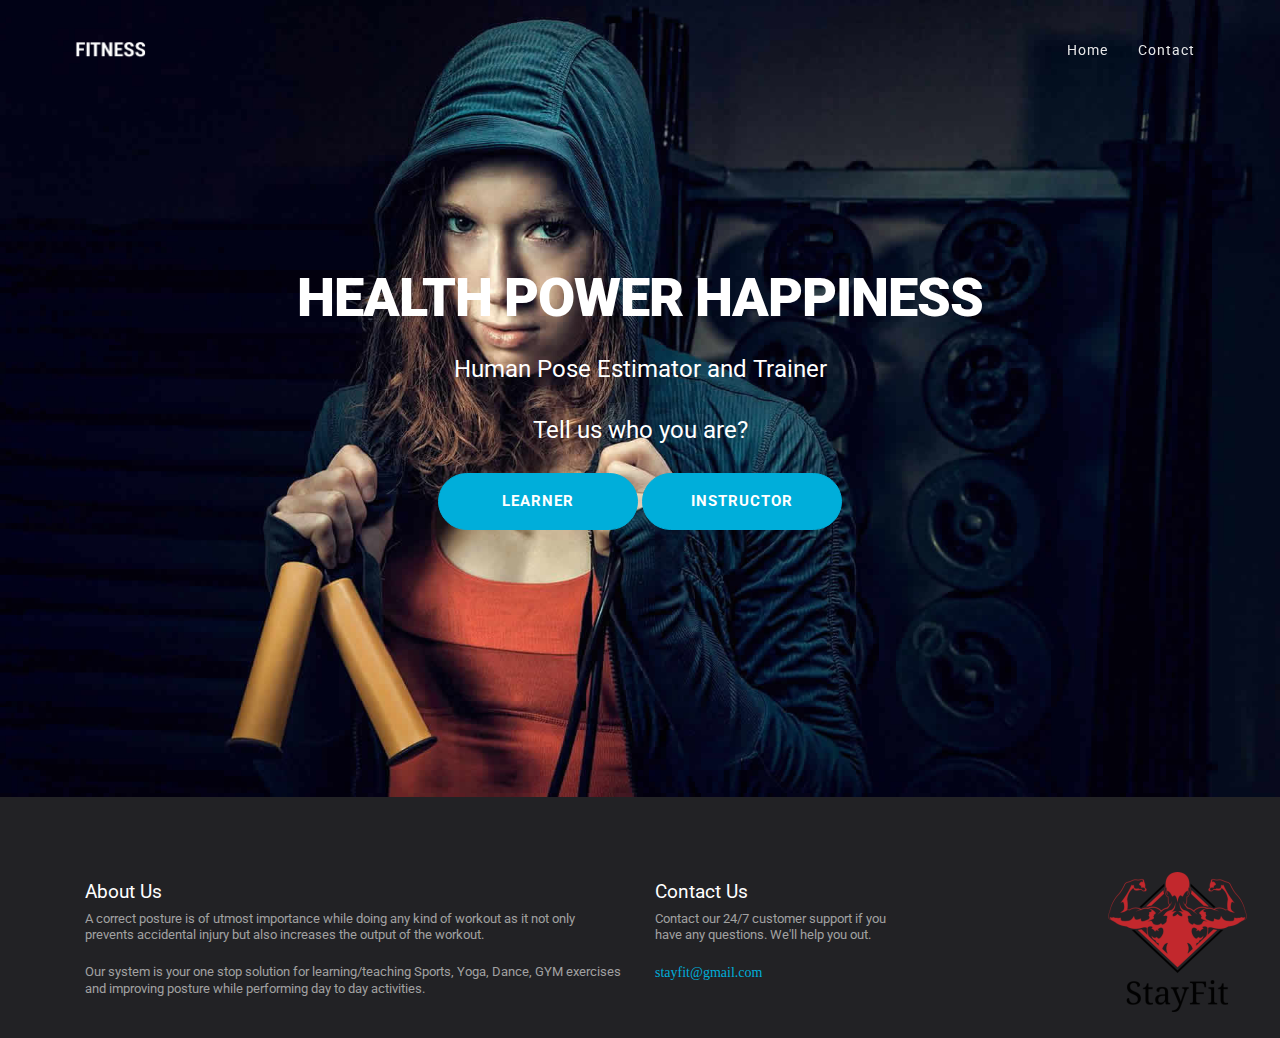
<file: index.html>
<!DOCTYPE html>
<html lang="en">
<head>
<meta charset="utf-8">
<title>StayFit</title>
<link rel="icon" href="img/pic/stayfit.jpeg" type="image/jpeg" sizes="16x16">
<meta name="viewport" content="width=device-width, initial-scale=1">
<meta name="description" content="iLand Multipurpose Landing Page Template">
<meta name="keywords" content="iLand HTML Template, iLand Landing Page, Landing Page Template">
<link href="css/bootstrap.min.css" rel="stylesheet" type="text/css" media="all" />
<link href="https://fonts.googleapis.com/css?family=Roboto:300,400,500,700,900" rel="stylesheet">
<link rel="stylesheet" href="css/animate.css">
<!-- Resource style -->
<link rel="stylesheet" href="css/owl.carousel.css">
<link rel="stylesheet" href="css/owl.theme.css">
<link rel="stylesheet" href="css/ionicons.min.css">
<!-- Resource style -->
<link href="css/style.css" rel="stylesheet" type="text/css" media="all" />
</head>
<body>
<div class="wrapper">
  <div class="container">
    <nav class="navbar navbar-default navbar-fixed-top">
      <div class="container"> 
        <!-- Brand and toggle get grouped for better mobile display -->
        <div class="navbar-header page-scroll">
          <button type="button" class="navbar-toggle" data-toggle="collapse" data-target="#bs-example-navbar-collapse-1" aria-expanded="false"> <span class="sr-only">Toggle navigation</span> <span class="icon-bar"></span> <span class="icon-bar"></span> <span class="icon-bar"></span> </button>
          <a class="navbar-brand page-scroll" href="#main"><img src="images/logo.png" width="80" height="30" alt="iLand" /></a> </div>
        <!-- Collect the nav links, forms, and other content for toggling -->
        <div class="collapse navbar-collapse navbar-right" id="bs-example-navbar-collapse-1">
          <ul class="nav navbar-nav">
            <li><a class="page-scroll" href="#main">Home</a></li>
            <li><a class="page-scroll" href="#contact">Contact</a></li>
          </ul>
        </div>
      </div>
    </nav>
    <!-- /.navbar-collapse --> 
  </div>
  <!-- /.container-fluid -->
  
  <div class="main app form" id="main"><!-- Main Section-->
    <div class="hero-section">
      <div class="container nopadding">
        <div class="col-md-12">
          <div class="hero-content text-center">
            <h1 class="wow fadeInUp" data-wow-delay="0.1s">HEALTH POWER HAPPINESS</h1>
            <p class="wow fadeInUp" data-wow-delay="0.2s" style="font-size: 24px;"> Human Pose Estimator and Trainer </p>
			<p class="wow fadeInUp" data-wow-delay="0.2s" style="font-size: 24px;"> Tell us who you are? </p>
            <a href="user.html" class="btn btn-action wow fadeInUp page-scroll" style="visibility: visible; animation-name: fadeInUp; width: 200px;">Learner</a> 
			<a href="trainer.html" class="btn btn-action wow fadeInUp page-scroll" style="visibility: visible; animation-name: fadeInUp; width: 200px;">Instructor</a> 
		</div>
        </div>
      </div>
    </div>
    

<!-- NEWWWWWWWWWWWWWw -->
   
    <!-- Footer Section -->
    <div class="footer" id="contact">
      <div class="container">
        <div class="col-md-6 contact">
          <h1>About Us</h1>
          <p>A correct posture is of utmost importance while doing any kind of workout as it not only
           prevents accidental injury but also increases the output of the workout.</p>
          <p>Our system is your one stop solution for learning/teaching Sports, Yoga, Dance, GYM exercises
          and improving posture while performing day to day activities.</p>
        </div>
        <div class="col-md-3 contact">
          <h1>Contact Us</h1>
          <p> Contact our 24/7 customer support if you have any questions. We'll help you out. </p>
          <a href="mailto:stayfit@gmail.com">stayfit@gmail.com</a> </div>
		  <div class="col-md-2 contact" style="position: absolute; right: 20px;">
			<img src="img/pic/stayfit.jpeg"> 
		</div>
      </div>
    </div>
  </div>
  
  <!-- Scroll To Top --> 
  
  <a id="back-top" class="back-to-top page-scroll" href="#main"> <i class="ion-ios-arrow-thin-up"></i> </a> 
  
  <!-- Scroll To Top Ends--> 
  
</div>
<!-- Main Section -->
</div>
<!-- Wrapper--> 

<!-- Jquery and Js Plugins --> 
<script type="text/javascript" src="js/jquery-2.1.1.js"></script> 
<script type="text/javascript" src="js/bootstrap.min.js"></script> 
<script type="text/javascript" src="js/plugins.js"></script> 
<script type="text/javascript" src="js/menu.js"></script> 
<script type="text/javascript" src="js/custom.js"></script> 
<script src="js/jquery.subscribe.js"></script>
</body>
</html>
</file>
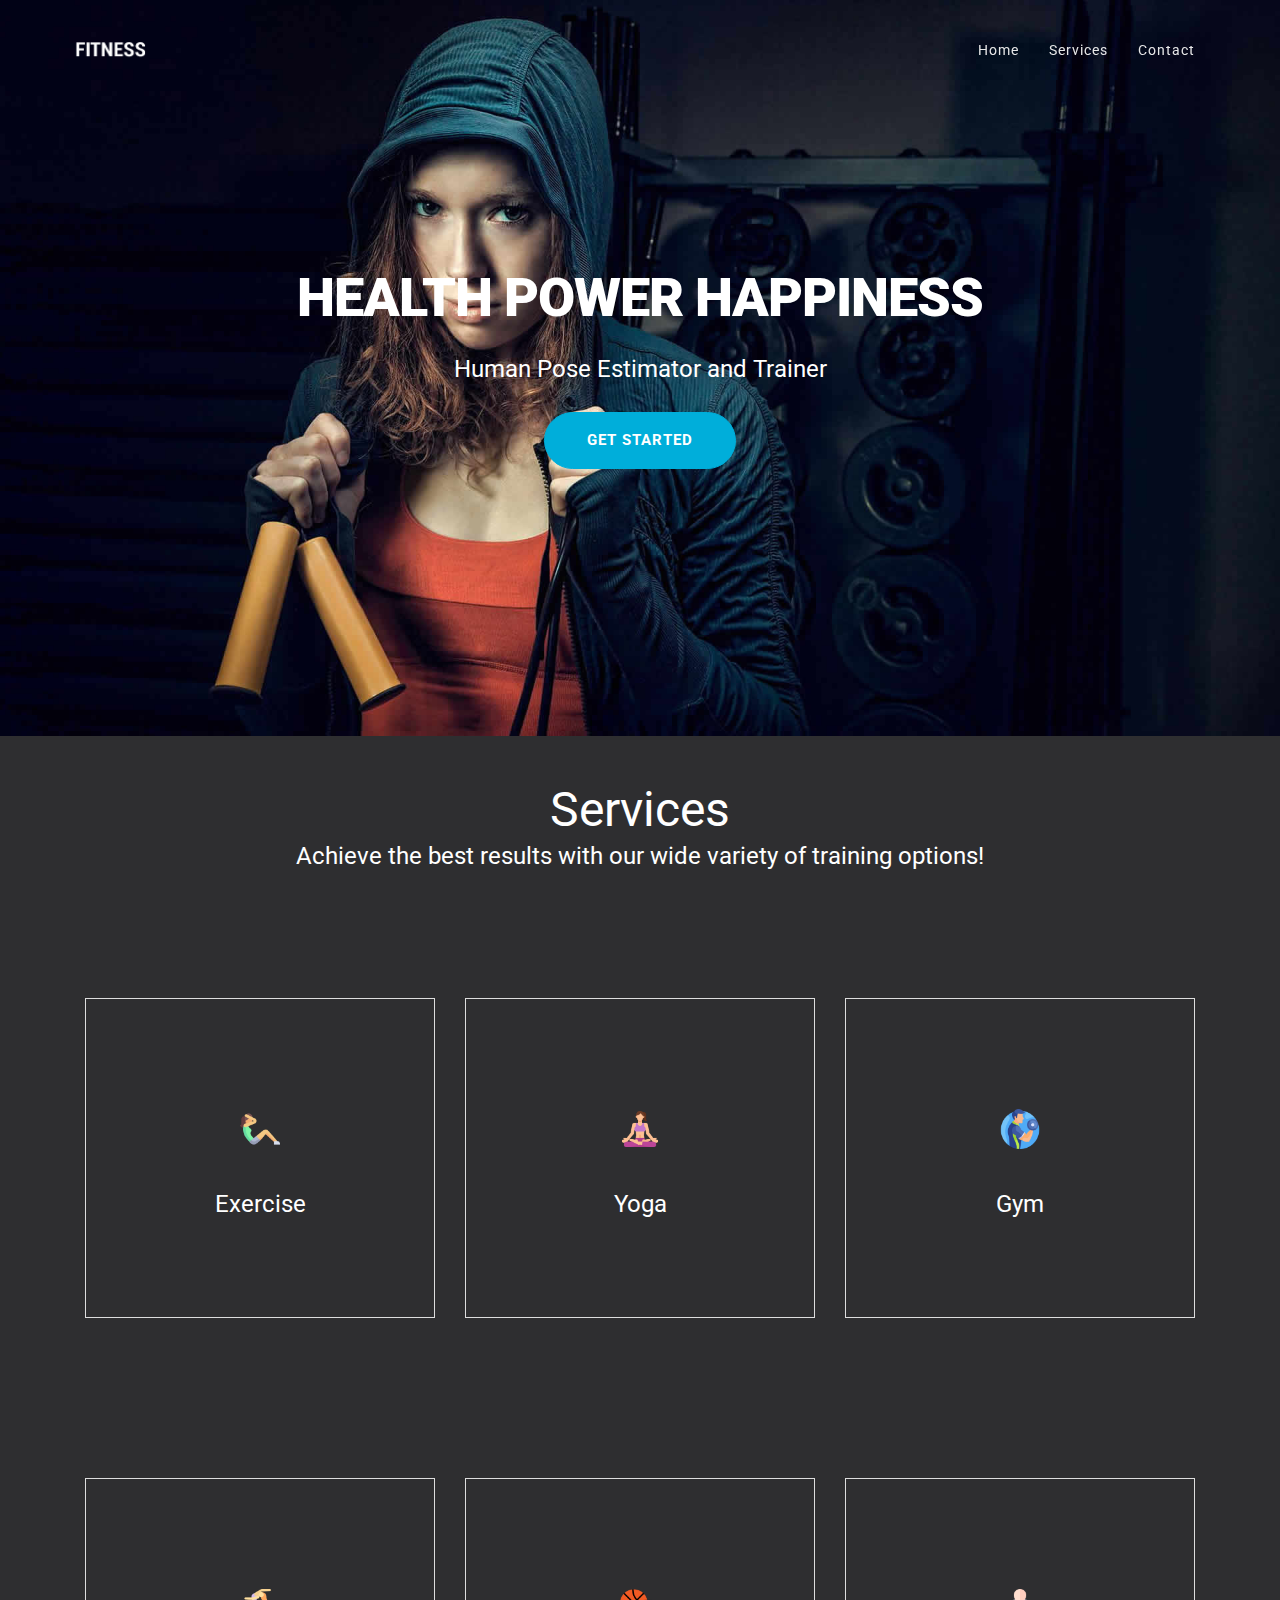
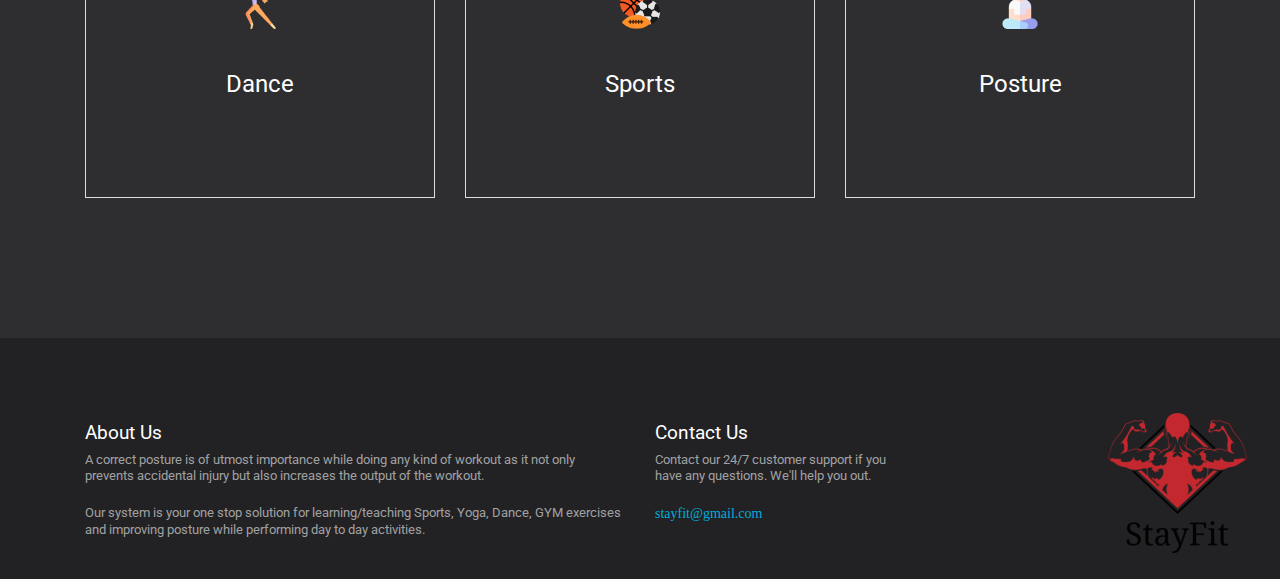
<file: user.html>
<!DOCTYPE html>
<html lang="en">
<head>
<meta charset="utf-8">
<title>StayFit | Learner</title>
<link rel="icon" href="img/pic/stayfit.jpeg" type="image/jpeg" sizes="16x16">
<link rel="icon" href="images/favicon.png" type="image/png" sizes="16x16">
<meta name="viewport" content="width=device-width, initial-scale=1">
<meta name="description" content="iLand Multipurpose Landing Page Template">
<meta name="keywords" content="iLand HTML Template, iLand Landing Page, Landing Page Template">
<link href="css/bootstrap.min.css" rel="stylesheet" type="text/css" media="all" />
<link href="https://fonts.googleapis.com/css?family=Roboto:300,400,500,700,900" rel="stylesheet">
<link rel="stylesheet" href="css/animate.css">
<!-- Resource style -->
<link rel="stylesheet" href="css/owl.carousel.css">
<link rel="stylesheet" href="css/owl.theme.css">
<link rel="stylesheet" href="css/ionicons.min.css">
<!-- Resource style -->
<link href="css/style.css" rel="stylesheet" type="text/css" media="all" />
</head>
<body>
<div class="wrapper">
  <div class="container">
    <nav class="navbar navbar-default navbar-fixed-top">
      <div class="container"> 
        <!-- Brand and toggle get grouped for better mobile display -->
        <div class="navbar-header page-scroll">
          <button type="button" class="navbar-toggle" data-toggle="collapse" data-target="#bs-example-navbar-collapse-1" aria-expanded="false"> <span class="sr-only">Toggle navigation</span> <span class="icon-bar"></span> <span class="icon-bar"></span> <span class="icon-bar"></span> </button>
          <a class="navbar-brand page-scroll" href="#main"><img src="images/logo.png" width="80" height="30" alt="iLand" /></a> </div>
        <!-- Collect the nav links, forms, and other content for toggling -->
        <div class="collapse navbar-collapse navbar-right" id="bs-example-navbar-collapse-1">
          <ul class="nav navbar-nav">
            <li><a class="page-scroll" href="index.html">Home</a></li>
            <li><a class="page-scroll" href="#services">Services</a></li>
            <li><a class="page-scroll" href="#contact">Contact</a></li>
          </ul>
        </div>
      </div>
    </nav>
    <!-- /.navbar-collapse --> 
  </div>
  <!-- /.container-fluid -->
  
  <div class="main app form" id="main"><!-- Main Section-->
    <div class="hero-section">
      <div class="container nopadding">
        <div class="col-md-12">
          <div class="hero-content text-center">
            <h1 class="wow fadeInUp" data-wow-delay="0.1s">HEALTH POWER HAPPINESS</h1>
            <p class="wow fadeInUp" data-wow-delay="0.2s" style="font-size: 24px;"> Human Pose Estimator and Trainer </p>
            <a href="#services" class="btn btn-action wow fadeInUp page-scroll" style="visibility: visible; animation-name: fadeInUp;">Get Started</a> </div>
        </div>
      </div>
    </div>
    

<!-- NEWWWWWWWWWWWWWw -->
<section id="services" class="section section-padded"  style="margin-bottom:40px;">
		<div class="container">
			<div class="row text-center title"  style="margin-bottom:60px;">
				<h2 style="margin-top:50px;">Services</h2>
				<h4 class="light muted">Achieve the best results with our wide variety of training options!</h4>
			</div>
			<div class="row services">
				<div class="col-md-4">
					<div class="service">
						<div class="icon-holder">
							<img src="img/pic/exercises.png" alt="" class="icon">
						</div>
						<h4 class="heading">Exercise</h4>
						<p class="description"><a href="search.html?type=Exercise" class="btn btn-action wow">Get Started</a></p>
					</div>
				</div>
				<div class="col-md-4">
					<div class="service">
						<div class="icon-holder">
							<img src="img/pic/yoga.png" alt="" class="icon">
						</div>
						<h4 class="heading">Yoga</h4>
						<p class="description"><a href="search.html?type=yoga" class="btn btn-action wow">Get Started</a></p>
					</div>
				</div>
				<div class="col-md-4">
					<div class="service">
						<div class="icon-holder">
							<img src="img/pic/fitness.png" alt="" class="icon">
						</div>
						<h4 class="heading">Gym</h4>
						<p class="description"><a href="search.html?type=gym" class="btn btn-action wow">Get Started</a></p>
					</div>
				</div>
			</div>


			<div class="row services">
				<div class="col-md-4">
					<div class="service">
						<div class="icon-holder">
							<img src="img/pic/dancing.png" alt="" class="icon">
						</div>
						<h4 class="heading">Dance</h4>
						<p class="description"><a href="search.html?type=dance" class="btn btn-action wow">Get Started</a></p>
					</div>
				</div>
				<div class="col-md-4">
					<div class="service">
						<div class="icon-holder">
							<img src="img/pic/sports.png" alt="" class="icon">
						</div>
						<h4 class="heading">Sports</h4>
						<p class="description"><a href="search.html?type=sports" class="btn btn-action wow">Get Started</a></p>
					</div>
				</div>
				<div class="col-md-4">
					<div class="service">
						<div class="icon-holder">
							<img src="img/pic/posture.png" alt="" class="icon">
						</div>
						<h4 class="heading">Posture</h4>
						<p class="description"><a href="search.html?type=posture" class="btn btn-action wow">Get Started</a></p>
					</div>
				</div>
			</div>







		</div>
	
	</section>
<!-- NEWWWWWWWWWWWWWw -->
   
    <!-- Footer Section -->
    <div class="footer" id="contact">
      <div class="container">
        <div class="col-md-6 contact">
          <h1>About Us</h1>
          <p>A correct posture is of utmost importance while doing any kind of workout as it not only
           prevents accidental injury but also increases the output of the workout.</p>
          <p>Our system is your one stop solution for learning/teaching Sports, Yoga, Dance, GYM exercises
          and improving posture while performing day to day activities.</p>
        </div>
        <div class="col-md-3 contact">
          <h1>Contact Us</h1>
          <p> Contact our 24/7 customer support if you have any questions. We'll help you out. </p>
          <a href="mailto:stayfit@gmail.com">stayfit@gmail.com</a> </div>
            <div class="col-md-2 contact" style="position: absolute; right: 20px;">
                <img src="img/pic/stayfit.jpeg"> 
            </div>
      </div>
    </div>
  </div>
  
  <!-- Scroll To Top --> 
  
  <a id="back-top" class="back-to-top page-scroll" href="#main"> <i class="ion-ios-arrow-thin-up"></i> </a> 
  
  <!-- Scroll To Top Ends--> 
  
</div>
<!-- Main Section -->
</div>
<!-- Wrapper--> 

<!-- Jquery and Js Plugins --> 
<script type="text/javascript" src="js/jquery-2.1.1.js"></script> 
<script type="text/javascript" src="js/bootstrap.min.js"></script> 
<script type="text/javascript" src="js/plugins.js"></script> 
<script type="text/javascript" src="js/menu.js"></script> 
<script type="text/javascript" src="js/custom.js"></script> 
<script src="js/jquery.subscribe.js"></script>
</body>
</html>
</file>
<file: css/style.css>
/*

Theme Name: Fitness
Author: designstub
Author URI: http://www.designstub.com
*/



/*--------------
 * Table of Contents
--------------*/

/*-----------------
1. Reset.css
2. Helper Classes
3. Home page banner
4. Pitch Section
5. Features Section
6. Review
7. Pricing
8. Subscribe form
9. Media Queries
------------------*/


/*----- 1. Reset.css -----*/

#logIn{
	display: block;
}

#signUp{
	display: none;
}


html, body, div, span, applet, object, iframe,
h1, h2, h3, h4, h5, h6, p, blockquote, pre,
a, abbr, acronym, address, big, cite, code,
del, dfn, em, img, ins, kbd, q, s, samp,
small, strike, strong, sub, sup, tt, var,
b, u, i, center,
dl, dt, dd, ol, ul, li,
fieldset, form, label, legend,
table, caption, tbody, tfoot, thead, tr, th, td,
article, aside, canvas, details, embed,
figure, figcaption, footer, header, hgroup,
menu, nav, output, ruby, section, summary,
time, mark, audio, video {
	margin: 0;
	padding: 0;
	border: 0;
	font-size: 100%;
	font: inherit;
	vertical-align: baseline;
}
/* HTML5 display-role reset for older browsers */
article, aside, details, figcaption, figure,
footer, header, hgroup, menu, nav, section {
	display: block;
}
body {
	line-height: 1;
	background:#2e2e30
}
ol, ul {
	list-style: none;
}
blockquote, q {
	quotes: none;
}
blockquote:before, blockquote:after,
q:before, q:after {
	content: '';
	content: none;
}
table {
	border-collapse: collapse;
	border-spacing: 0;
}


/* --- Common Styles ---*/

h1 {
  font-size: 16px;
}

/*----- Helper Classes -----*/

html * {
  -webkit-font-smoothing: antialiased;
  -moz-osx-font-smoothing: grayscale;
}


*, *:after, *:before {
  -webkit-box-sizing: border-box;
  -moz-box-sizing: border-box;
  box-sizing: border-box;
}
/*
::-webkit-scrollbar {
	display: none;
}
*/
h1, h2, h3, h4, h5, h6 {
  font-family: 'Roboto', sans-serif;
}

p {
	font-family: 'Roboto', sans-serif;
}

::-moz-selection {
    color: #FFFFFF;
    background: #00aeda;
}

::selection {
    color: #FFFFFF;
    background: #00aeda;
}

.nopadding {
	padding: 0;
}

.custompadding {
	padding-left: 5px;
	padding-right: 5px;
}

.no-margin {
	margin-right: 0;
	margin-left: 0;
}

.underline {
	display: inline;
	border-bottom: 3px solid #111;
	padding-bottom: 0;
}

.after-line {
	height: 3px;
	width: 100px;
	background: #001CFF;
	margin-top: -10px;
	-webkit-transition: 0.5s;
	-moz-transition: 0.5s;
	transition: 0.5s;
}

.sup-title {
	display: inline-block;
	font-size: 1em;
	padding: 4px;
	text-transform: uppercase;
	font-weight: bold;
	color: #FFFFFF;
	background: #000000;
	margin: 0 0 20px 0;
}

#loading {
   width: 100%;
   height: 100%;
   top: 0px;
   left: 0px;
   position: fixed;
   opacity: 1;
   background-color: #F2F2F2;
   z-index: 9999;
   text-align: center;
}

#loading-image {
	display: inline;
    top: 40%;
    position: relative;
  z-index: 9999;
}

.logo {
  margin: 0 auto;
	padding: 0px 0px;
	z-index: 111;
}

.logo:hover, .logo:focus {
	text-decoration: none;
	color: #FFF;
}



/* ------ Navbar Styling Starts ----- */


.navbar {
	font-size: 14px;
  font-family: 'Roboto', sans-serif;
	font-weight: 400;
	text-transform: capitalize;
	padding-top: 25px;
	letter-spacing: 1px;
	height: 80px;
	-webkit-transition: all 0.6s;
	-moz-transition: all 0.6s;
	-o-transition: all 0.6s;
	transition: all 0.6s;
	-webkit-backface-visibility: hidden;
}

.navbar-default {
  transition: all 0.6s ease;
	border-color: transparent;
  background-color: transparent;
}

.navbar-default .navbar-toggle {
  border-radius: 0px;
  border-color: transparent;
}

.navbar-default .navbar-toggle:hover {
  background-color: transparent;
}

.navbar-default .navbar-toggle:focus {
  background-color: transparent;
}

.navbar-default .navbar-toggle .icon-bar {
  background-color: #111111;
}

.navbar-default .navbar-brand .navbar-toggle .collapsed {
    padding: 4px 6px;
    font-size: 14px;
    color: #111111;
  }

.navbar-default .navbar-brand {
	padding-top: 5px;
	color: #111111;
	-webkit-transition: 200ms;
	-moz-transition: 200ms;
	-o-transition: 200ms;
	transition: 200ms;
}

.navbar-default .navbar-brand:hover {
  transition: 1s;
}

.navbar-default .navbar-nav > li > a {
  color: #e7e7e8;
  -webkit-transition: all 0.5s;
	-moz-transition: all 0.5;
  transition: all 0.5s;
}

.navbar-default .navbar-nav > li > a:hover {
  color: #A1A1A1;
}

.navbar-default .navbar-nav > .active > a {
  background: transparent;
  color: #222222;
  }


.navbar-default .navbar-nav > .active > a:hover {
    background: transparent;
    color: #333333;
}

.navbar-default .navbar-nav > .active > a:focus {
	background: transparent;
  color: #111111;
}

.navbar-default .navbar-collapse {
	border-color: transparent;
  background-color: transparent;
}

.navbar-default .navbar-nav .open .dropdown-toggle {
  color: #111111;
}

.navbar-default .nav-white > li > a {
	color: #FFFFFF;
}

.navbar-default .nav-white > li > a:hover {
	color: #999999;
}

.navbar-default .navbar-brand.nav-white {
	padding-top: 15px;
	color: #FFFFFF;
	font-size: 21px;
	letter-spacing: 1px;
	-webkit-transition: 200ms;
	-moz-transition: 200ms;
	-o-transition: 200ms;
	transition: 200ms;
}

/*---------- Media Queries ---------*/

@media only screen and (max-width: 767px) {

	.navbar {
		padding-top: 5px;
		height: 60px;
	}

  .navbar-default {
    border: 0px;
    background-color: transparent;
  }

	.navbar-default .navbar-collapse {
		text-align: center;
		border-color: transparent;
	  background-color: #FFFFFF;
	}

  .navbar-default .navbar-collapse {
    border: 0;
    border-color: transparent;
  }

  .navbar-default .navbar-nav > li> a {
    color: #222222;
		margin-top: 10px;
  }

	.navbar-default .navbar-nav > li> a:hover {
		color: #222222;
	}

  .navbar-default .navbar-brand {
    color: #FFFFFF;
		padding: 16px 15px !important;
  }

	.navbar-default .navbar-brand.nav-white {
		color: #FFFFFF;
	}

  .navbar-default .navbar-toggle .icon-bar {
    background-color: #111111;
  }
}

@media only screen and (min-width: 240px) {


.navbar.past-main {
	font-size: 14px;
	padding-top: 5px;
	height: 60px;
	background-color: rgba(0, 174, 218, 1);
	-webkit-transition: all 0.6s;
	-moz-transition: all 0.6s;
	-o-transition: all 0.6s;
	transition: all 0.6s;
}

.navbar-default.past-main .navbar-brand {
	color: #111111;
}

.navbar-default.past-main .navbar-toggle .icon-bar {
	background-color: #111111;
}

.navbar-default.past-main .navbar-nav > li > a {
  color: #fff;
  -webkit-transition: color 0.5s;
  transition: color 0.5s;
}

.navbar-default.past-main .navbar-nav > li > a:hover {
  color: #111111;
}

.navbar-default.past-main .navbar-nav > .active > a {
  background: transparent;
  color: #5924EC;
  }


.navbar-default.past-main .navbar-nav > .active > a:hover {
    background: transparent;
    color: #222222;
}

.navbar-default.past-main .navbar-nav > .active > a:focus {
	background: transparent;
  color: #222222;
}

}

.navbar-default .nav-white .navbar-toggle .icon-bar {
	background-color: #FFFFFF;
}

.navbar-default.past-main .nav-white .navbar-toggle .icon-bar {
	background-color: #111111;
}

/* ------------------------------------------------------
-------------- Main Section Styling Starts --------------
--------------------------------------------------------*/


#main {
  height: 100%;
}


/* ----- Hero Section Styling Starts ----- */

.hero-section {
	height: 100%;
	background: #FFFFFF;
	padding: 150px 0 0 0;
}

.hero-content {
	padding: 100px 0 100px 0;
	overflow: hidden;
}

.hero-content h1 {
	font-size: 34px;
	font-weight: 400;
	color: #262626;
	line-height: 1.2;
	letter-spacing: -1px;
	margin: 0 0 20px 0;
}

.hero-content p {
	font-family: 'Roboto', sans-serif;
	font-size: 14px;
	color: #A1A1A1;
	font-weight: 400;
	line-height: 1.5;
	margin: 0 0 25px 0;
}


.btn-action {
 font-family: 'Roboto', sans-serif;
 background-color: #00aeda;
 border: 1px solid #00aeda;
 border-radius: 0;
 color: #FFFFFF;
 font-size: 15px;
 font-weight: 700;
 letter-spacing: 1px;
 line-height: 1;
 padding: 20px 42px;
 text-transform: uppercase;
 outline: none;
 -webkit-transition: 200ms;
 -moz-transition: 200ms;
 -o-transition: 200ms;
 transition: 200ms;
}

.btn-action:hover, .btn-action:focus,
.btn-action:active, .btn-action:active:focus {
 background: transparent;
 outline: none;
 color: #00aeda;
 background: transparent;
 border-color: #00aeda;
}


.product .btn-action {
 background-color: transparent;
 border: 1px solid #82714a;
 color: #82714a;
}

.product .btn-action:hover, .product  .btn-action:focus {
 background: #92714A;
 color: #FFFFFF;
 border-color: #82714A;
}


/* ----------- App Home ---------*/

.software .hero-section {
	padding: 100px 0 0 0;
	background: #F9F9F9;
}

.software .hero-content h1 {
	font-size: 34px;
	font-weight: 600;
	color: #444444;
	margin: 0 0 20px 0;
}


.software .btn-action {
font-family: Arial;
 background-color: #3f51b5;
 border: 1px solid #3f51b5;
 border-radius: 50px;
 color: #FFFFFF;
 font-size: 13px;
 font-weight: 600;
 letter-spacing: 2px;
 line-height: 1;
 padding: 12px 24px;
 text-transform: uppercase;
 outline: none;
 -webkit-transition: 200ms;
 -moz-transition: 200ms;
 -o-transition: 200ms;
 transition: 200ms;
}

.software .btn-action:hover, .software .btn-action:focus,
.software .btn-action:active, .software .btn-action:active:focus {
 background: transparent;
 outline: none;
 color: #3f51b5;
 background: transparent;
 border-color: #3f51b5;
}

.software .hero-section img {
	margin: 0 auto;
}



/*---------------- Form Home Styling ------------------- */

.form .hero-section {
	background:url(../images/header-bg.jpg);
	background-size: cover;
	padding: 150px 0 0 0;
}


.form .hero-content {
	padding: 50px 0 50px 0;
	overflow: hidden;
}

.form img {
	margin: 0 auto;
}


.form .hero-content h1 {
	font-size: 34px;
	font-weight: 900;
	color: #fff;
	line-height: 1.2;
	letter-spacing: -1px;
	margin: 0 0 20px 0;
}

.form .hero-content p {
	font-family: 'Roboto', sans-serif;
	font-size: 14px;
	color: #fff;
	font-weight: 400;
	line-height: 1.5;
	margin: 0 0 25px 0;
}

.form .sub-form {
	padding: 30px 0 0 0;
	text-align: left;
}


.form .subscribe-form .submit-button {
  font-size: 0.9em;
  height: 40px;
  border: 2px solid;
  border-radius: 0 5px 5px 0;
  margin: 0;
  padding: 0 25px 0 25px;
	border-color: #222225;
  background-color: #222225;
  color: #FFFFFF;
	box-shadow: 0 0 1px transparent;
  outline: none;
	-webkit-transition: 500ms;
	-moz-transition: 500ms;
	transition: 500ms;
}

.form .subscribe-form .submit-button:hover {
  border-color: #000000;
    background-color: #000000;
  -webkit-transition: 500ms;
	-moz-transition: 500ms;
  transition: 500ms;
}

.form .btn-action {
	background: #00aeda;
	border-color: #00aeda;
	color: #FFFFFF;
}

.form .btn-action:hover {
	background: transparent;
	border-color: #00aeda;
	color: #00aeda;
}


/*-----------------------------------------------------
-------------- Image Bg Styling Starts ----------------
------------------------------------------------------*/


.image-bg .hero-section {
	background: linear-gradient(to right, rgba(0, 0, 0, 0.5), rgba(0, 0, 0, 0.2)), url(../images/image-bg.jpg) no-repeat center center;
	background-size: cover;
	padding: 150px 0 100px 0;
}

.image-bg .hero-content h1 {
	font-weight: 600;
	color: #FFFFFF;
}

.image-bg .hero-content p {
	color: #FFFFFF;
}











/* ------------ Signup Hero Section ------------ */

.signup .hero-section {
	background: linear-gradient(to right, rgba(0, 0, 0, 0.9), rgba(0, 0, 0, 0.7)), url(../images/app_bg.jpg) no-repeat center center;
	background-size: cover;
	padding: 150px 0 100px 0;
}

.signup .hero-content {
	padding: 50px 0 100px 0;
}

.signup .hero-content h1 {
	font-size: 34px;
	font-weight: 600;
	color: #FFFFFF;
	line-height: 1.2;
	letter-spacing: 0;
}

.signup .hero-content p {
	color: #FFFFFF;
}

.signup-form {
	padding: 25px 25px 30px 25px;
	background: #00aeda;
	-moz-border-radius: 0 0 4px 4px; -webkit-border-radius: 0 0 4px 4px; border-radius: 0 0 4px 4px;
	text-align: left;
}

.signup-form h1 {
	font-weight: 600;
	font-size: 24px;
	color: #FFFFFF;
	letter-spacing: 0;
	line-height: 1.4;
	text-transform: capitalize;
	text-align: center;
	margin: 20px 0 30px 0;
}

.signup-form form textarea {
	height: 100px;
}

.signup-form form .input-error {
	border-color: #19b9e7;
}

.signup-form p {
	font-family: 'Roboto', sans-serif;
	font-size: 12px;
	color: #DDDDDD;
	margin: 25px 0 10px 0;
}

.form-group {
	margin-bottom: 20px;
}


.signup .btn-action.btn-round {
	background: #00aeda;
	border-color: #00aeda;
	color: #FFFFFF;
	font-size: 15px;
	padding: 12px 24px;
	font-weight: 600;
	text-transform: capitalize;
	border: 2px solid #00aeda;
	border-radius: 30px;
}

.signup .btn-action.btn-round:hover, .signup .btn-action.btn-round:focus {
	background: transparent;
	color: #00aeda;
	border-color: #00aeda;
}


.signup .btn-action {
	background: #00aeda;
	border-color: #00aeda;
	color: #FFFFFF;
}

.signup .btn-action:hover {
	background: transparent;
	border-color: #00aeda;
	color: #00aeda;
}



input[type="text"],
textarea,
textarea.form-control {
	height: 45px;
    margin: 0;
    padding: 0 20px;
    vertical-align: middle;
    background: #F8F8F8;
    border: 1px solid #DDDDDD;
    font-family: 'Open Sans', sans-serif;
    font-size: 16px;
    font-weight: 300;
    line-height: 50px;
    color: #888888;
    -moz-border-radius: 0; -webkit-border-radius: 0; border-radius: 0;
    -moz-box-shadow: none; -webkit-box-shadow: none; box-shadow: none;
    -o-transition: all .3s; -moz-transition: all .3s; -webkit-transition: all .3s; -ms-transition: all .3s; transition: all .3s;
}

textarea,
textarea.form-control {
	padding-top: 10px;
	padding-bottom: 10px;
	line-height: 30px;
}

input[type="text"]:focus,
textarea:focus,
textarea.form-control:focus {
	outline: 0;
	background: #FFFFFF;
    border: 1px solid #111;
    -moz-box-shadow: none; -webkit-box-shadow: none; box-shadow: none;
}

input[type="text"]:-moz-placeholder, textarea:-moz-placeholder, textarea.form-control:-moz-placeholder { color: #888; }
input[type="text"]:-ms-input-placeholder, textarea:-ms-input-placeholder, textarea.form-control:-ms-input-placeholder { color: #888; }
input[type="text"]::-webkit-input-placeholder, textarea::-webkit-input-placeholder, textarea.form-control::-webkit-input-placeholder { color: #888; }



.signup-form button.btn {
	height: 45px;
    margin: 0;
    padding: 0 20px;
    vertical-align: middle;
    background: #111111;
    border: 0;
    font-family: 'Open Sans', sans-serif;
    font-size: 16px;
    font-weight: 400;
    line-height: 45px;
    color: #FFFFFF;
		text-transform: uppercase;
    -moz-border-radius: 4px; -webkit-border-radius: 4px; border-radius: 4px;
    text-shadow: none;
    -moz-box-shadow: none; -webkit-box-shadow: none; box-shadow: none;
    -o-transition: all .3s; -moz-transition: all .3s; -webkit-transition: all .3s; -ms-transition: all .3s; transition: all .3s;
}

.signup-form button.btn:hover {
	 opacity: 0.6; color: #FFFFFF;
 }

.signup-form button.btn:active {
	 outline: 0;
	 opacity: 0.6;
	 color: #FFFFFF;
	 -moz-box-shadow: none;
	 -webkit-box-shadow: none;
	 box-shadow: none;
 }

.signup-form button.btn:focus {
	outline: 0;
	opacity: 0.6;
	background: #19b9e7;
	color: #fff;
}

.signup-form button.btn:active:focus, button.btn.active:focus {
	outline: 0;
	opacity: 0.6;
	background: #19b9e7;
	color: #fff;
}

@media only screen and (max-width: 991px) {
	.signup-form {
		max-width: 500px;
		margin: 0 auto;
	}
}


/*-------------------------------------------------------
---------------- Slider Section Styling -----------------
--------------------------------------------------------*/

.slider-pro .sp-slide {
	background: #222222;
}

.slider-pro h2.sp-layer {
	font-size: 44px !important;
	color: #111111;
	font-weight: bold;
	letter-spacing: -1px;
	line-height: 1.3;
	text-align: left;
}

.slider-pro p.sp-layer {
	font-size: 16px;
	color: #A1A1A1;
	line-height: 1.4;
}

.slider-pro a {
	text-decoration: none;
	color: #444444;
	-webkit-transition: 0.5s !important;
	-moz-transition: 0.5s !important;
	transition: 0.5s !important;
}

.slider-pro .link-color {
	text-decoration: none;
	color: #111;
	-webkit-transition: 0.5s !important;
	-moz-transition: 0.5s !important;
	transition: 0.5s !important;
}

.slider-pro a:hover {
	color: #999999;
}



@media only screen and (max-width: 768px) {

	.slider-pro h2.sp-layer {
		font-size: 34px !important;

	}
}


/* -----------------------------------------------------
--------------- App Home Styling starts ----------------
--------------------------------------------------------*/


.app .hero-section {
	padding: 50px 0 0 0;
}

.app .hero-content {
	padding: 100px 0 100px 0;
}

.app img {
	margin: 0 auto;
}


.app-info h1 {
  font-size: 34px;
  font-weight: 600;
  color: #404040;
  margin-top: 30px !important;
}

.app-info h4 {
  font-family: 'Roboto', sans-serif;
  font-size: 16px;
  font-weight: 300;
  color:  #3C4B5D;
	line-height: 1.4;
  margin-top: 20px;
}

.app-info i {
	margin-top: 15px;
	display: inline-block;
}

.app-info span {
  font-family: 'Roboto', sans-serif;
  font-size: 12px;
  font-weight: 400;
  color: #222222;
}

.app-info .ion {
  font-size: 1em;
  color: #ff8000;
}

.download-buttons {
  margin-top: 25px;
  margin-bottom: 25px;
}

.download-buttons img {
	margin-left: 5px;
	margin-right: 5px;
}


.app .btn-action {
	color: #FFFFFF;
	background: #00aeda;
	border-color: #00aeda;
	 border-radius: 30px;
}

.app .btn-action:hover {
	color: #00aeda;
	background: #222225;
	border-color: #222225;
}



/*----------------------------------------------------
-------------- Split Home Coming Soon ----------------
-----------------------------------------------------*/


.cs-main .left-section {
		background-color: #F2F2F2;
		position: absolute;
    left: 0;
		right: 0;
		top: 0;
		bottom: 0;
    width: 50%;
		height: 100%;
		overflow: hidden;
    z-index: 1;
}

.cs-main .right-section {
    position: absolute;
    right: 0;
    top: 0;
    bottom: 0;
		padding: 0 20px 0 20px;
		width: 50%;
		height: 100%;
    background: #FFFFFF;
    z-index: 99;
    overflow: hidden;
    overflow-y: auto;
}

.cs-main .hero-section {
	padding: 120px 0 0 0;
	background: #FFFFFF !important;
}

.cs-main .hero-content {
	padding: 50px 0 0 0;
}

.cs-main .app-info h1 {
	font-weight: 600;
	font-size: 42px;
}

.cs-main .left-section {
	background: linear-gradient(rgba(0, 0, 0, 0), rgba(0, 0, 0, 0)), url(../images/split-bg.jpg) no-repeat center center;
	background-size: cover;
}


@media only screen and (max-width : 801px) {

	 .cs-main .right-section{
			position: relative;
			width: 100%;
	}

	.cs-main .hero-section {
		padding: 50px 0 0 0;
	}


	 .cs-main .left-section{
			position: relative;
			width: 100%;
			min-height: 100vh;
	}
}




/*-------------------------------------------------
----------- About Section Styling Starts ----------
--------------------------------------------------*/

.about {
	padding: 100px 0 100px 0;
	background: #F1F1F1;
}

.about-content {
	max-width: 800px;
	margin: 0 auto;
}

.about-content h2 {
	font-family: 'Josefin Sans';
	font-size: 24px;
	line-height: 1.2;
	color: #111111;
}

.about-content h3 {
	font-family: 'Josefin Sans';
	font-size: 21px;
	font-weight: bold;
	line-height: 1;
	letter-spacing: 1px;
	text-transform: capitalize;
	color: #111111;
	margin: 50px 0 0 0;
}



/* ----- Client Sectiion Styling ----- */

.client-section {
	background-color: #00aeda;
	padding: 5px 0 0 0;
}

.clients .single {
	padding: 25px 0 25px 0;
}

.clients .single img {
	-webkit-filter: grayscale(100%);
    filter: grayscale(100%);
		opacity: 0.6;
}


/*----------------------------------------------------
----------- Pitch Section Styling Starts ----------
-----------------------------------------------------*/


.pitch {
	padding: 100px 0 100px 0;
	background: #2e2e30;
}

.pitch-intro {
	max-width: 650px;
	margin: 0 auto;
	padding: 0 0 100px 0;
}

.pitch-intro h1 {
	font-size: 37px;
	font-weight: 900;
	line-height: 1.2;
	color: #FFF;
	margin: 0 0 30px 0;
}


.pitch-intro p {
	font-family: 'Roboto', sans-serif;
	font-size: 14px;
	line-height: 1.5;
	color: #A1A1A1;
	letter-spacing: 0;
}

.pitch-icon {
	margin: 0 0 10px 0;
	background: #00aeda;
	width: 60px;
	height: 60px;
	display: inline-block;
	border-radius: 50%;
}

.pitch-icon i {
	font-size: 34px;
	color: #FFFFFF;
	position: absolute;
	left: 0;
	right: 0;
	top: 13px;
}

.pitch-content {
	padding: 10px 0 50px 0;
}

.pitch-content h1 {
	font-size: 17px;
	font-weight: 600;
	line-height: 1.2;
	letter-spacing: 0;
	color: #FFF;
	margin: 0 0 10px 0;
	text-transform:uppercase;
}

.pitch-content p {
	font-family: 'Roboto', sans-serif;
	font-size: 14px;
	line-height: 1.5;
	color: #A1A1A1;
	letter-spacing: 0;
}


/*----------------------------------------------------
----------- Features Icon Styling Starts -------------
-----------------------------------------------------*/

.icon-features {
	padding: 100px 0 0 0;
}

.icon-features-intro {
	padding: 0 0 50px 0;
}

.icon-features-intro h1 {
	font-size: 34px;
	font-weight: 600;
	letter-spacing: -1px;
	margin: 0 0 10px 0;
	text-align: center;
}

.icon-features-intro p {
	font-size: 16px;
	color: #A1A1A1;
	text-align: center;
	margin: 0 0 30px 0;
}

.f-single {
	position: relative;
	padding: 10px 0 80px 0;
}

.f-icon i {
	font-size: 54px;
	font-weight: bold;
	position: absolute;
	left: 0;
}

.f-content {
	padding-left: 80px;
}

.f-content h2 {
	font-size: 21px;
	font-weight: 400;
	margin: 0 0 10px 0;
}

.f-content p {
	font-family: 'Roboto', sans-serif;
	font-size: 14px;
	font-weight: 300;
	color: #4D4D4D;
	line-height: 1.5;
	text-align: left;
}



/*----------------------------------------------------
----------- Features Section Styling Starts ----------
-----------------------------------------------------*/


.features {
	padding: 25px 0 25px 0;
}

.features-inner {
	width: 100%;
}

.features .features-list {
	padding: 20px 0 0 0;
	text-align: center;
}

.features .features-list h1 {
	font-size: 26px;
	font-weight: 400;
	line-height: 1;
	color: #222222;
	margin: 0 0 30px 0;
}

.features .features-list ul {
	list-style-type: circle;
	padding-left: 20px;
	text-align: center;
}


.features .features-list ul li {
	display: block;
	margin: 0 0 15px 0;
	font-family: 'Josefin Sans';
	font-size: 16px;
	line-height: 1.2;
	color: #A1A1A1;
}

/* ----- App Features List ----- */

.software .features {
	padding: 100px 0 100px 0;
}

.software .features .features-list h1 {
	font-size: 26px;
	font-weight: 600;
	letter-spacing: -1px;
	line-height: 1.2;
	color: #222222;
	margin: 20px 0 20px 0;
}

.software .features-list p {
	margin: 0 0 25px 0;
	font-family: 'Josefin Sans';
	font-size: 18px;
	line-height: 1.2;
	color: #A1A1A1;
}

.software .features .features-list ul {
	list-style-type: disc;
	padding-left: 20px;
}


.software .features .features-list ul li {
	font-family: 'Roboto', sans-serif;
	display: block;
	font-size: 13px;
	margin: 0 0 15px 0;
	color: #A1A1A1;
}


/* --------------- Feature Sub ------------ */

.feature-sub .sub-inner h1 {
	font-size: 27px;
	font-weight: 500;
	line-height: 1.5;
	color: #FFFFFF;
	margin: 0 0 30px 0;
}

.feature-sub .sub-inner .btn-action {
	color: #FFFFFF;
	background: #00aeda;
	border-color: #00aeda;
}

.feature-sub .sub-inner .btn-action:hover {
	color: #00aeda;
	background: transparent;
	border-color: #00aeda;
}

.feature-sub {
	background: linear-gradient(to right, rgba(0, 0, 0, 0.2), rgba(0, 0, 0, 0.6)), url(../images/image-bg.jpg) no-repeat center center;
	background-size: cover;
	padding: 150px 0 150px 0;
}

.sub-inner {
	padding:0 10% 0 10%;
	text-align:center;
	float: left;
}

/* --------- App Features Sub ------- */


.software .feature-sub {
	background: linear-gradient(to right, rgba(0, 0, 0, 0.1), rgba(0, 0, 0, 0.99)), url(../images/app_bg1.jpg);
	background-repeat: no-repeat;
	background-position: center;
	background-size: cover;
	padding: 150px 0 150px 0;
}

.software .feature-sub .sub-inner h1 {
	font-family: 'Josefin Sans';
	font-size: 34px;
	font-weight: 300;
	line-height: 1.1;
	color: #FFF;
	margin: 0 0 30px 0;
}


/*  --------------------------------------------------
------------- Reviews Section Styling ----------------
-----------------------------------------------------*/

.app-features {
	background: #FFFFFF;
	padding: 100px 0 100px 0;
}

.app-features h1 {
	font-size: 37px;
	font-weight: 900;
	margin: 0 0 10px 0;
	text-transform:uppercase;
}

.app-features p {
	font-size: 16px;
	font-weight: 400;
	color: #A1A1A1;
	line-height: 1.4;
	margin: 10px 0 50px 0;
}


.app-features img {
	 margin: 0 auto;
}

.app-features .features-left, .app-features .features-right {
	padding: 50px 0 0 0;
}

.app-features .icon {
	margin-top: 10px;
	margin-bottom: 20px;
}

.app-features .icon i {
	font-size: 60px;
	color: #00aeda;
}


.app-features .feature-single {
	margin-left: 0;
	margin-bottom: 50px;
}


.app-features .feature-single h1 {
	font-size: 15px;
	font-weight: 600;
	color: #222222;
	margin: 0 0 10px 0;
	letter-spacing: 1px;
	text-transform:uppercase;
}

.app-features .feature-single p {
	font-size: 17px;
	color: #A1A1A1;
	line-height: 1.4;
	letter-spacing: 1px;
	margin: 10px 0 0 0;
}


/*-------------------------------------------------------
------------- Split Features Section Styling ------------
--------------------------------------------------------*/

.split-features {
	background: #F9F9F9;
	padding: 50px 0 50px 0;
	overflow: hidden;
}

.signup .split-features {
	background: #F2F2F2;
}

.split-image img {
	margin: 0 auto;
}

.split-content {
	padding: 20px;
	text-align: center;
}

.split-content h1 {
	font-size: 37px;
	font-weight: 900;
	letter-spacing: -1px;
	margin: 0 0 20px 0;
}

.split-content p {
	font-size: 16px;
	line-height: 1.4;
	color: #A1A1A1;
	letter-spacing: 0;
}

.split-content ul {
	list-style-type: disc;
	display: inline-block;
	margin: 30px 0 0 0;
}

.split-content ul li {
	font-family: 'Roboto', sans-serif;
	font-size: 16px;
	letter-spacing: 0;
	margin-bottom: 15px;
	margin-left: 15px;
	color: #A1A1A1;
}

.split-features2 {
	background: #FFFFFF;
	padding: 50px 0 50px 0;
	overflow: hidden;
}



/*  --------------------------------------------------
------------- Reviews Section Styling ----------------
-----------------------------------------------------*/

.review-section {
	padding: 150px 0 150px 0;
	text-align: center;
	background: #00aeda;
}


.reviews {
  width: 100%;
}


.review-single img {
  width:80px;
	height:80px;
}

.review-text h3 {
	font-family: 'Roboto', sans-serif;
  font-size: 13px;
	font-weight: 500;
	letter-spacing: 1px;
	line-height: 1.5;
  color: #222225;
  text-transform:uppercase;
}

.review-text .ion {
	display: inline-block;
	margin-top: 20px;
  font-size: 14px;
  color: #ff8000;
}

.review-text p {
  font-family: 'Roboto', sans-serif;
  font-size: 17px;
	font-weight: 400;
  padding: 20px 10px 20px 10px;
	letter-spacing: 1px;
	line-height: 1.5;
  color: #fff;
}




/*  --------------------------------------------------
------------- Pricing Section Styling ----------------
-----------------------------------------------------*/


.pricing {
	padding: 50px 0 100px 0;
}

.pricing-content {
	padding: 60px 0 0 0;
	text-align: center;
}

.pricing h1 {
	font-size: 28px;
	font-weight: 400;
	letter-spacing: -1px;
	line-height: 1.2;
}

.pricing h4 {
	font-size: 14px;
	font-weight: 400;
	color: #A1A1A1;
	margin: 10px 0 30px 0;
}

.pricing p {
	font-family: 'Roboto', sans-serif;
	font-size: 14px;
	font-weight: 400;
	color: #444444;
	line-height: 1.4;
}

.pricing .btn-buy {
	padding: 40px 0 20px 0;
}

.pricing .btn-buy img {
	display: inline;
}

.pricing .price-tag h2 {
	font-family: 'Josefin Sans';
	font-size: 24px;
	font-weight: 400;
	color: #A1A1A1;
	margin: 0 0 20px 0;
}




/* ----- Pricing Tables Styling Starts ----- */

.pricing-section {
	width: 100%;
	height: 100%;
	padding-top: 100px;
	padding-bottom: 100px;
	background: #2e2e30;
}

.pricing-intro {
	padding-bottom: 30px;
}

.pricing-intro h1 {
	font-size: 37px;
	color: #FFF;
	font-weight: 600;
	line-height: 1.4;
	text-transform:uppercase;
}


.pricing-intro p {
	font-size: 15px;
	color: #a1a1a1;
	font-weight: 300;
	line-height: 1.4;
	letter-spacing: 1px;
	margin-top: 10px;
	margin-bottom: 50px;
}

.pricing-section .table-left, .pricing-section .table-right {
	padding: 20px 20px 50px 20px;
	margin: 0 auto;
	margin-bottom: 30px;
	background-color: #222225;
	box-shadow: 0px 0px 80px 0px rgba(0,0,0,.1);
	border: transparent;
	width: 100%;
}

.pricing-details {
	padding: 50px 50px 40px 50px;
}

.table-left .icon, .table-right .icon {
	font-size:60px;
	margin: 0 auto;
	color:#00aeda;
}

.table-left .pricing-details span, .table-right .pricing-details span {
	display: inline-block;
	font-family: 'Roboto', sans-serif;
	font-size: 48px;
	font-weight: 700;
	color: #FFF;
	margin-bottom: 20px;
}

.table-left .pricing-details h2, .table-right .pricing-details h2 {
	font-size: 18px;
	font-weight: 600;
	color: #7d7d7f;
	margin-bottom: 30px;
}

.table-left .pricing-details p, .table-right .pricing-details p {
	font-family: 'Roboto', sans-serif;
	font-size: 14px;
	font-weight: 300;
	color: #505050;
	letter-spacing: 1px;
	line-height: 1.4;
}

.table-left .pricing-details ul, .table-right .pricing-details ul {
	margin-top: 30px;
	margin-bottom: 50px;
}


.table-left .pricing-details li, .table-right .pricing-details li {
	font-family: 'Roboto', sans-serif;
	font-size: 14px;
	font-weight: 400;
	color: #7d7d7f;
	line-height: 1.4;
	margin-bottom: 10px;
}

.pricing-section .table-left:hover, .pricing-section .table-right:hover {
	box-shadow: 0 0 20px 0 rgba(0, 0, 0, 0.1);
	-webkit-transition: 0.3s;
	-moz-transition: 0.3s;
	-o-transition: 0.3s;
	transition: 0.3s;
}

.pricing-section .table-left, .pricing-section .table-right {
	margin-top: 20px;
}

.pricing-section .table-center {
	margin-top: 0;
}

/* ----- Pricing Section Styling Ends ----- */




/* ----- Counter Section Styling Starts -----*/

.counter-section {
 width: 100%;
 padding-top: 50px;
 padding-bottom: 50px;
 background: #F1F1F1;
}

.counter-section h3  {
	font-size: 28px;
	font-weight: 400;
	color: #222222;
}

.counter-icon {
  padding: 15px;
}

.counter-icon i {
  font-size: 48px;
  color: #00aeda;
}

.counter-text {
	margin-top: 10px;
  margin-bottom: 20px;
}

.counter-text h4 {
  font-size: 16px;
  font-weight: 400;
  padding: 0.5em;
  color: #222222;
}

/* -------- Counter Section Styling Ends --------- */




/* ----- CTA Section Styling Starts ----- */



.cta-sub {
	padding-top: 150px;
	padding-bottom: 150px;
	background: linear-gradient(to right, rgba(0, 174, 218, 0.5), rgba(0, 174, 218, 0.9)), url(../images/cta_bg.jpg) no-repeat center center;
	background-size: cover;
}

.cta-inner {
	text-align:center;
	float: none;
}

.cta-sub .cta-inner h1 {
	font-size: 36px;
	color: #FFFFFF;
	font-weight: 900;
	line-height: 1.2;
	margin-top: 10px;
	margin-bottom: 0;

}

.cta-sub .cta-inner p {
	font-family: 'Roboto', sans-serif;
	font-size: 14px;
	color: #FFFFFF;
	font-weight: 300;
	line-height: 1.4;
	margin-top: 20px;
	margin-bottom: 40px;
}

.subscribe-form {
	text-align: left;
}
.center-form {
	text-align: center;
}

.subscribe-form .mail {
 background-color: #F9F9F9;
 border: none;
 border-radius: 5px 0 0 5px;
 outline: none;
 height: 40px;
 padding: 0 130px 0 20px;
 box-shadow: none;
 -webkit-box-sizing: content-box;
 -moz-box-sizing: content-box;
 box-sizing: content-box;
 transition: all .3s;
}


.subscribe-form input {
  color: #222222;
  font-family: 'Roboto', sans-serif;
  padding: 0;
  font-size: 0.9em;
}

.subscribe-form .submit-button {
  font-size: 0.9em;
  height: 40px;
  border: 2px solid;
  border-radius: 0 5px 5px 0;
  margin: 0;
  padding: 0 25px 0 25px;
	border-color: #FFFFFF;
  background-color: #927f54;
  color: #FFFFFF;
	box-shadow: 0 0 1px transparent;
  outline: none;
	-webkit-transition: 500ms;
	-moz-transition: 500ms;
	transition: 500ms;
}

.subscribe-form .submit-button:hover {
  border-color: #927f54;
  -webkit-transition: 500ms;
	-moz-transition: 500ms;
  transition: 500ms;
}

.product .subscribe-form .submit-button {
	border-color: #FFFFFF;
  background-color: #927f54;
}

.product .subscribe-form .submit-button:hover {
  border-color: #927f54;
}


.error_message {
	color:#fc6e51;
	font-family: 'Roboto', sans-serif;
	padding-bottom:15px;
	font-size:13px;
	line-height:30px;
}
#success_page {
	color:#9ce726;
	font-family: 'Roboto', sans-serif;
	padding-bottom:10px;
	font-size:12px;
}
#success_page h3 {
	font-size:17px;
	font-weight:400px;
	color:#4ab217;
}
#success_page p {
	font-size:12px;
	font-weight:400px;
	color:#b3b3b3;
}

/* ----- CTA Section Styling Ends ----- */




/* ------- Footer Section Styling Starts ------- */


.footer {
	font-family:"Open Sans";
  background-color: #222225;
  width: 100%;
  height: 100%;
	overflow: hidden;
	padding-top: 75px;
	padding-bottom: 20px;
}

.contact {
	text-align: left;
}

.contact i {
	font-size: 42px;
	color: #00aeda;
	text-align: left;
}

.contact h1 {

	font-size: 21px;
	font-weight: 400;
	color: #FFF;
	margin: 10px 0 10px 0;
	text-align: left;
}

.contact p {

	font-size: 14px !important;
	font-weight: 400;
	color: #111111;
	line-height: 1.3;
	margin: 10px 0 20px 0 !important;
	text-align: left;
}

.contact a {

	font-size: 18px;
	font-weight: 400;
	color: #00aeda;
	text-decoration: none;
	display: inline-block;
}



.footer img {
	margin-bottom: 20px;
}

.footer-menu ul {
	list-style-type: none;
	margin: 10px 0;
}

.footer-menu li {
	display: block;
	line-height: 2;
	font-family: 'Roboto', sans-serif;
	font-size: 13px;
	padding-right: 15px;
	text-transform: capitalize;
	color:#A1A1A1;
}

.footer-menu li a {
	color: #00aeda;
	text-decoration: none;
}

.footer p {

	font-size: 13px;
	font-weight: 400;
	color: #A1A1A1;
	line-height: 1.3;
	margin: 10px 0 30px 0;
}

.footer-text p {
font-family:"Open Sans";
font-size: 12px;
	color: #00aeda;
	font-weight: 400;
	line-height: 1.4;
	margin-top: 10px;
}


.product .footer .contact h1, .product .contact i, .product .footer .contact a, .product .footer-text p  {
	color: #927f54;
	font-family:"Open Sans";
}


/* -------------------------------------------------------
----------- Bact-to-Top Styling Starts Here --------------
---------------------------------------------------------*/


.back-to-top {
	background: rgba(0, 174, 218, 0.5);
	margin: 0;
	position: fixed;
	bottom: 30px;
	right: 30px;
	width: 35px;
	height: 35px;
	border-radius: 50%;
	z-index: 90;
	display: none;
	text-decoration: none;
	color: #0E1729;
}

.back-to-top i {
	position: relative;
	left: 13px;
	top: 8px;
	font-size: 24px;
	color: #FFFFFF;
	-webkit-transition: 200ms;
	-moz-transition: 200ms;
	-o-transition: 200ms;
	transition: 200ms;
}

.back-to-top:hover {
    background: rgba(0, 174, 218, 0.9);
    color: #FFFFFF;
}

.back-to-top:hover i {
	top: 6px;
}

.back-to-top:focus {
    color: #FFFFFF;
}


.product .back-to-top {
	background: rgba(146, 127, 84, 0.5);
}

.product .back-to-top:hover {
	background: rgba(146, 127, 84, 0.9);
}



/*----------------------------------------------------
------------- All ------------------------------------
--------------------- Media --------------------------
------------------------------- Queries --------------
-----------------------------------------------------*/

@media only screen and (min-width: 767px) {
	.logo {
	  position: absolute;
	  top: 20px;
	  left: 20px;
	}

	.hero-section {
		padding: 150px 0 100px 0;
	}

	.form .hero-section {
		padding: 13% 0;
	}

	.form .hero-content {
		padding: 100px 0 100px 0;
		overflow: hidden;
	}

	.form .hero-content h1 {
		font-size: 54px;
	}

	.product .hero-content {
		padding: 150px 0 100px 0;
		text-align: left;
	}

	.hero-content h1 {
		font-size: 48px;
		margin: 0 0 20px 0;
	}

	.hero-content p {
		font-size: 14px;
	}

	.about-content h2 {
		font-size: 38px;
	}

	.software .hero-content h1 {
		font-size: 42px;
	}

	.image-bg .hero-content h1 {
		font-size: 54px;
	}


	.signup .hero-content h1 {
		font-size: 48px;
	}

	.features .features-list {
		padding: 100px 0 0 0;
		text-align: left;
	}

	.features .features-list ul li {
		font-size: 18px;
		display: list-item;
		text-align: left;
	}


	.software .features {
		padding: 100px 0 100px 0;
	}

	.software .features .features-list h1 {
		font-size: 34px;
	}

	.software .features .features-list {
		padding: 30px 0 0 0;
	}


	.software .features .features-list ul li {
		display: list-item;
		font-size: 14px;
		text-align: left;
	}


	.feature-sub {
		padding: 200px 0 200px 0;
	}

	.software .feature-sub .sub-inner h1 {
		font-size: 42px;
	}

	.split-content {
		padding: 70px 350px 50px 10px;
		text-align: left;
	}
	
	.second {
	padding: 70px 10px 50px 350px;
	}
	.split-content h1 {
		font-size: 37px;
	}
.second {
padding: 70px 10px 50px 350px;
}

	.pricing {
		padding: 100px 0 100px 0;
	}

	.pricing-content {
		text-align: left;
	}

	.cta-sub .cta-inner h1 {
		font-size: 36px;
	}

	.contact h1 {
		font-size: 19px;
	}

	.contact p {
		font-size: 13px !important;
	}

	.contact a {
		font-family:"Open Sans";
		font-size: 14px;
	}

}

@media only screen and (min-width: 767px) and (max-width: 1024px) {
	.features .features-list {
		padding: 80px 0 0 0;
	}

	.split-content {
		padding: 100px 100px 50px 50px;
		text-align: left;
	}

}


@media screen and (min-width: 400px) and (max-width: 600px) {

 .subscribe-form .mail {
   padding: 0 30px 0 20px;
   border-radius: 5px 0 0 5px;
 }

 .subscribe-form .submit-button {
   padding: 0 5px 0 5px;
   border-radius: 0 5px 5px 0;
 }

}


@media screen and (max-width: 399px) {

	.cta-sub {
		text-align: center;
	}

	.subscribe-form {
		text-align: center;
	}

 .subscribe-form .mail {
	 text-align: center;
   padding: 0 0 0 0;
   border-radius: 5px 0 0 5px;
 }

 .subscribe-form .submit-button {
   padding: 0 5px 0 5px;
   border-radius: 0 5px 5px 0;
	 margin-top: 15px;
 }

 .form .sub-form .subscribe-form {
 	text-align: left;
 }


  .form .sub-form .subscribe-form .mail {
 	 text-align: center;
    padding: 0 0 0 0;
    border-radius: 5px 0 0 5px;
  }

  .form .sub-form .subscribe-form .submit-button {
    padding: 0 5px 0 5px;
    border-radius: 0 5px 5px 0;
 	 margin-top: 15px;
  }

 .back-to-top {
	right: 10px;
}
 .second
 {
	padding:0px; 
 }

 }

 @media only screen and (min-width: 991px) and (max-width: 1201px) {

	 .app-features .features-left, .app-features .features-right {
	 	padding: 0 0 0 0;
	 }

	 .software .features .features-list {
		 padding: 0 0 0 0;
	 }

 }
.section{
	background:#2e2e30;
}
.services {
	margin: 40px 0;
}

.service {
	width: 100%;
	height: 320px;
	margin: 60px 0;
	text-align: center;
	border: 1px solid #ddd;
	-webkit-transition: all 0.3s ease;
	transition: all 0.3s ease;
}

.service .icon-holder {
	position: relative;
	top: 100px;
	display: inline-block;
	margin-bottom: 40px;
	padding: 10px;
	background: #2e2e30;
	-webkit-transition: all 0.3s ease;
	transition: all 0.3s ease;
}

.service .heading {
	position: relative;
	top: 80px;
	-webkit-transition: all 600ms cubic-bezier(0.68, -0.55, 0.265, 1.55);
	transition: all 600ms cubic-bezier(0.68, -0.55, 0.265, 1.55);
}

.service .icon-holder > img.icon {
	width: 40px;
}

.service:hover {
	border-color: #00a8ff;
}

.service:hover .icon-holder {
	top: -30px;
}

.service:hover .heading {
	top: -30px;
}

.service .description {
	width: 80%;
	margin: 0 auto;
	opacity: 0;
	-webkit-transition: all 600ms cubic-bezier(0.68, -0.55, 0.265, 1.55);
	transition: all 600ms cubic-bezier(0.68, -0.55, 0.265, 1.55);
	-webkit-transform: scale(0);
	-ms-transform: scale(0);
	transform: scale(0);
}

.service:hover .description {
	opacity: 1;
	-webkit-transform: scale(1);
	-ms-transform: scale(1);
	transform: scale(1);
}

p {
	font-size: 18px;
	line-height: 1.5;
	color: #8a8e91;
}

h1,
h2,
h3,
h4,
h5,
h6 {
	font-family: 'Roboto', 'Avenir Next', 'Helvetica Neue', 'Segoe UI', Helvetica, Arial, sans-serif;
	position: relative;
	margin: 10px 0;
	color: white;
}

h1 {
	font-size: 60px;
}

h2 {
	font-size: 48px;
}

h3 {
	font-size: 30px;
}

h4 {
	font-size: 24px;
}

h5 {
	font-size: 18px;
}

h6 {
	font-size: 16px;
}


/*---------------------------------------------------
------- Media Queries for Split Layout Ends ---------
---------------------------------------------------*/
</file>
